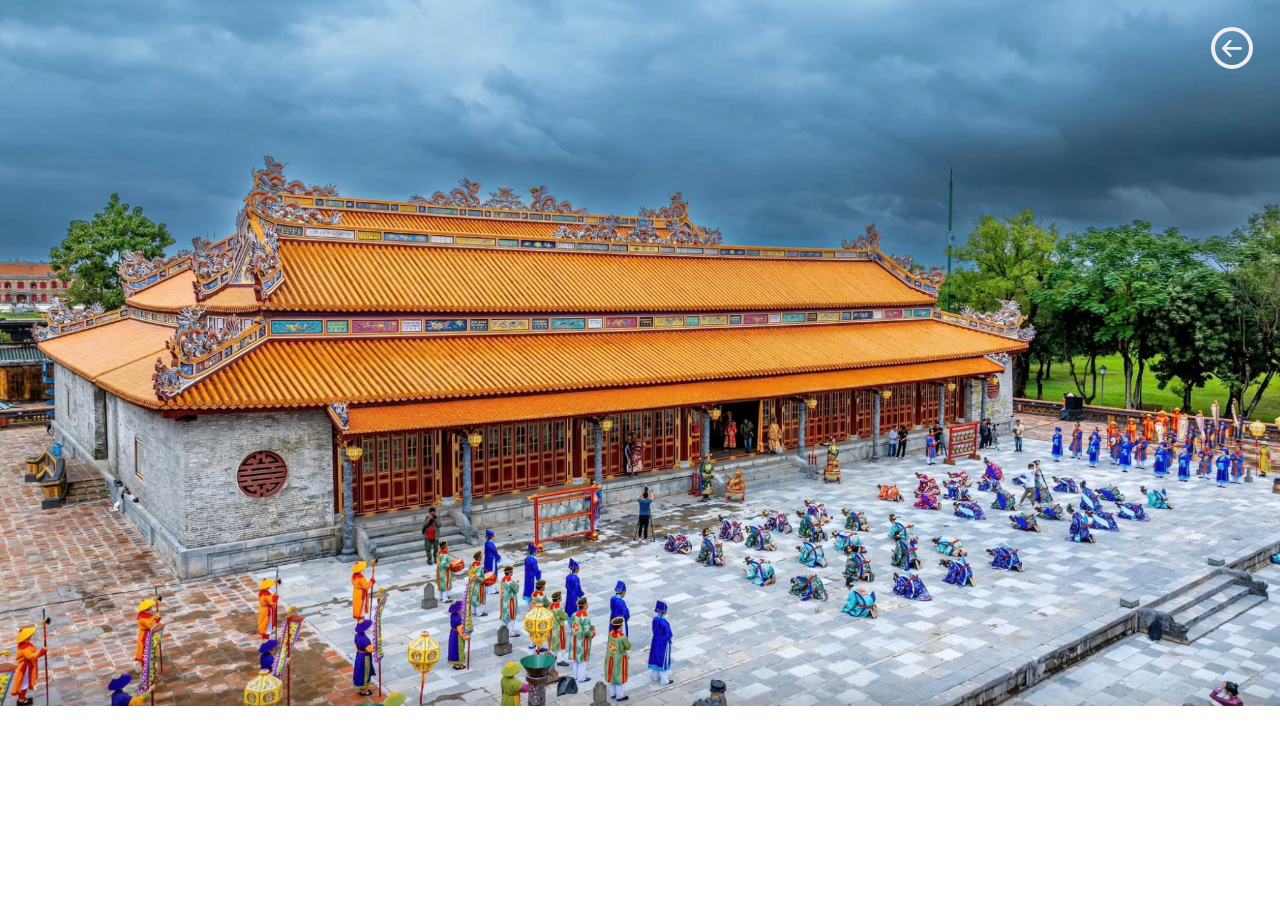
<file: dienthaihoa.html>
<!DOCTYPE html>
<html lang="en">
<head>
    <meta charset="UTF-8">
     <link rel="stylesheet" href="style.css">
</head>
<body>
    <img class="anhnen" src="dienthaihoa.png" alt="dienthaihoa">
    <div>
        <a href="index.html"  >
            <button class="button">
  <div class="button-box">
    <span class="button-elem">
      <svg viewBox="0 0 46 40" xmlns="http://www.w3.org/2000/svg">
        <path
          d="M46 20.038c0-.7-.3-1.5-.8-2.1l-16-17c-1.1-1-3.2-1.4-4.4-.3-1.2 1.1-1.2 3.3 0 4.4l11.3 11.9H3c-1.7 0-3 1.3-3 3s1.3 3 3 3h33.1l-11.3 11.9c-1 1-1.2 3.3 0 4.4 1.2 1.1 3.3.8 4.4-.3l16-17c.5-.5.8-1.1.8-1.9z"
        ></path>
      </svg>
    </span>
    <span class="button-elem">
      <svg viewBox="0 0 46 40">
        <path
          d="M46 20.038c0-.7-.3-1.5-.8-2.1l-16-17c-1.1-1-3.2-1.4-4.4-.3-1.2 1.1-1.2 3.3 0 4.4l11.3 11.9H3c-1.7 0-3 1.3-3 3s1.3 3 3 3h33.1l-11.3 11.9c-1 1-1.2 3.3 0 4.4 1.2 1.1 3.3.8 4.4-.3l16-17c.5-.5.8-1.1.8-1.9z"
        ></path>
      </svg>
    </span>
  </div>
</button>
    </div>
</body>
</html>
</file>
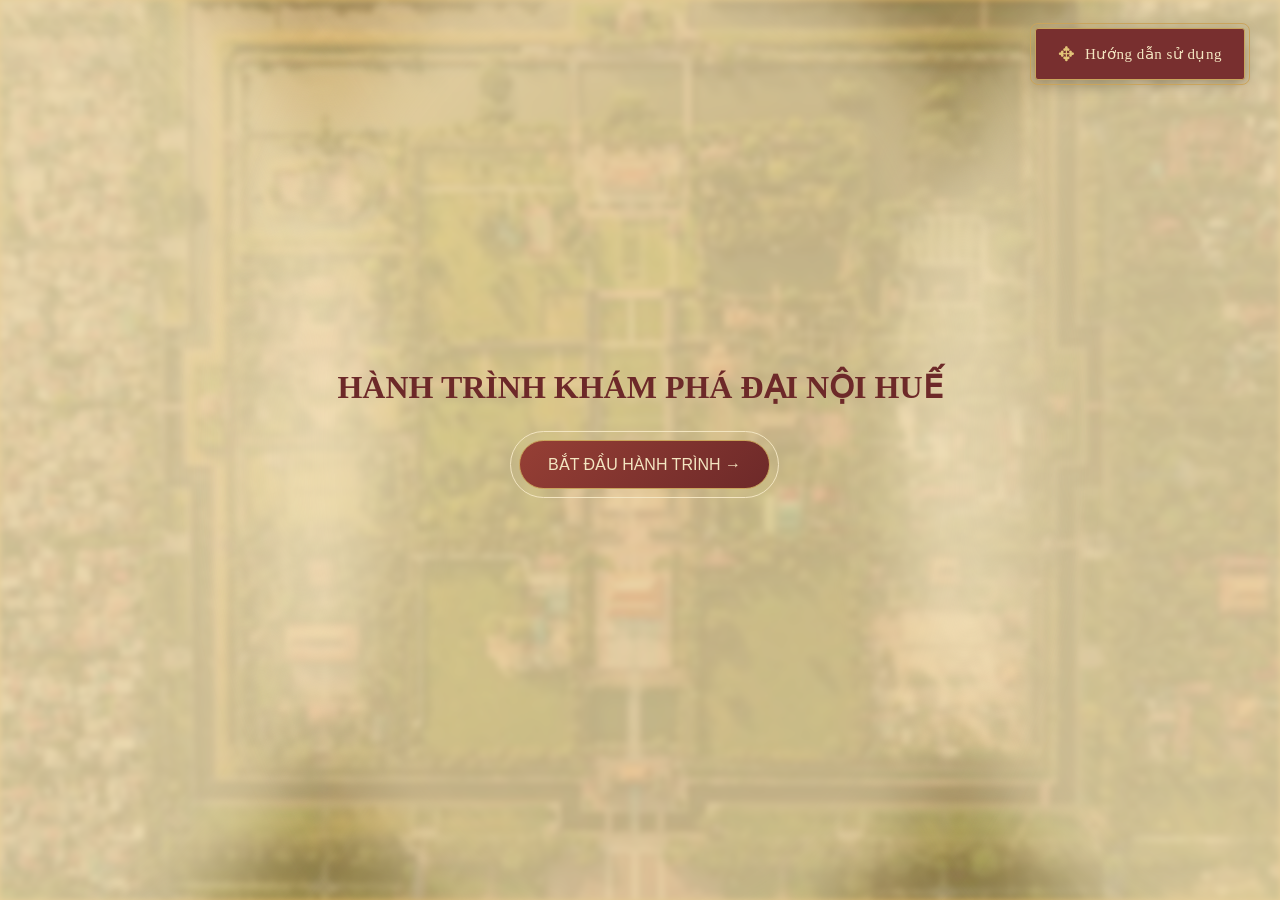
<file: intro.html>
<!DOCTYPE html>
<html lang="vi">
<head>
    <meta charset="UTF-8">
    <meta name="viewport" content="width=device-width, initial-scale=1.0">
    <title>Hành trình khám phá Đại Nội Huế</title>
    <link rel="stylesheet" href="intro.css">
</head>
<body>
    
<a href="huongdan/huongdan.html"
   class="btn-huongdan">
    <span class="icon-huongdan">✥</span>
    <span>Hướng dẫn sử dụng</span>
</a>

    <div id="intro">

        <img src="dai-noi.png"
             class="background-image"
             alt="Đại Nội Huế">

        <!-- Các đám mây -->
        <div class="cloud cloud-1"></div>
        <div class="cloud cloud-2"></div>
        <div class="cloud cloud-3"></div>

        <div class="intro-content">
           <h1 style="color:#6d2929
">
    HÀNH TRÌNH KHÁM PHÁ ĐẠI NỘI HUẾ
</h1>

            <button id="startButton">
                BẮT ĐẦU HÀNH TRÌNH →
            </button>
        </div>

    </div>

    <script src="intro.js"></script>
</body>
</html>
</file>
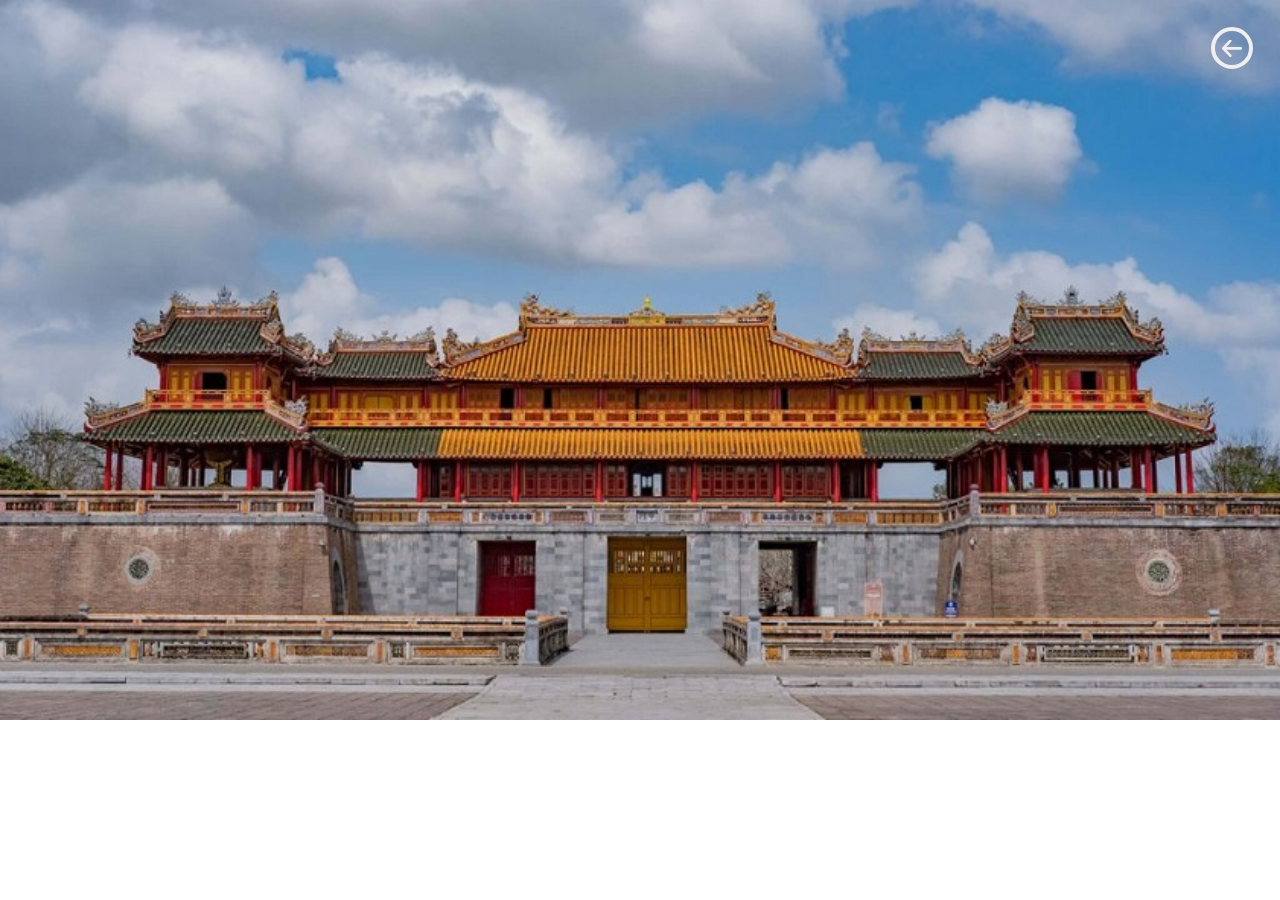
<file: ngomon.html>
<!DOCTYPE html>
<html lang="en">
<head>
    <meta charset="UTF-8">
     <link rel="stylesheet" href="style.css">
</head>
<body>
    <img class="anhnen" src="ngo-mon-hue-1.jpg" alt="ngomon">
    <div>
        <a href="index.html"  >
            <button class="button">
  <div class="button-box">
    <span class="button-elem">
      <svg viewBox="0 0 46 40" xmlns="http://www.w3.org/2000/svg">
        <path
          d="M46 20.038c0-.7-.3-1.5-.8-2.1l-16-17c-1.1-1-3.2-1.4-4.4-.3-1.2 1.1-1.2 3.3 0 4.4l11.3 11.9H3c-1.7 0-3 1.3-3 3s1.3 3 3 3h33.1l-11.3 11.9c-1 1-1.2 3.3 0 4.4 1.2 1.1 3.3.8 4.4-.3l16-17c.5-.5.8-1.1.8-1.9z"
        ></path>
      </svg>
    </span>
    <span class="button-elem">
      <svg viewBox="0 0 46 40">
        <path
          d="M46 20.038c0-.7-.3-1.5-.8-2.1l-16-17c-1.1-1-3.2-1.4-4.4-.3-1.2 1.1-1.2 3.3 0 4.4l11.3 11.9H3c-1.7 0-3 1.3-3 3s1.3 3 3 3h33.1l-11.3 11.9c-1 1-1.2 3.3 0 4.4 1.2 1.1 3.3.8 4.4-.3l16-17c.5-.5.8-1.1.8-1.9z"
        ></path>
      </svg>
    </span>
  </div>
</button>
    </div>
</body>
</html>
</file>
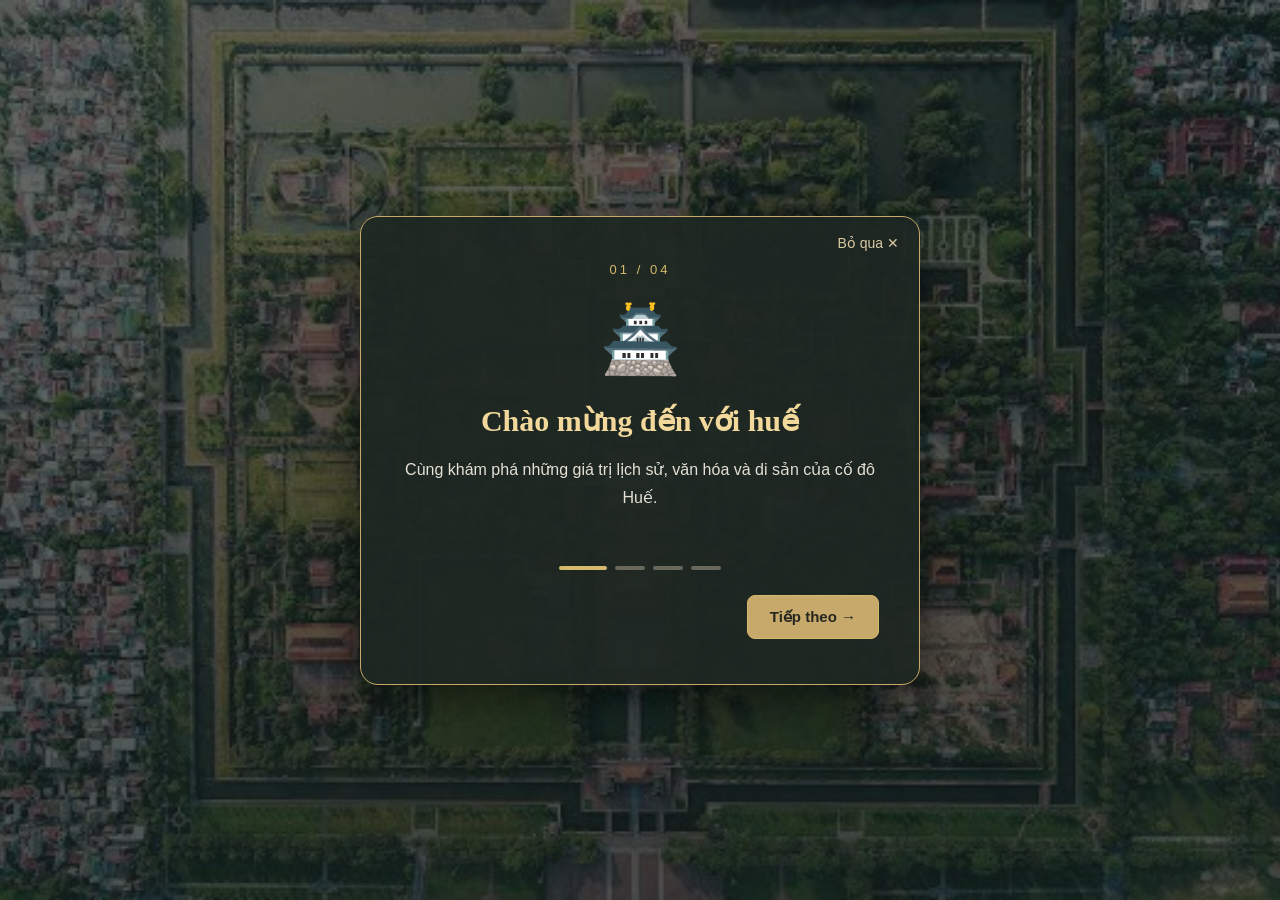
<file: huongdan/huongdan.html>
<!DOCTYPE html>
<html lang="vi">
<head>
    <meta charset="UTF-8">
    <meta name="viewport" content="width=device-width, initial-scale=1.0">
    <title>Hướng dẫn khám phá Huế</title>
    <link rel="stylesheet" href="huongdan.css">
</head>
<body>

    <div class="guide">
       <a href="../intro.html"> <button class="skip" id="skip">Bỏ qua ✕</button> </a>

        <div class="guide-content">
            <div class="step-number" id="stepNumber">01 / 04</div>

            <div class="icon" id="guideIcon">🏯</div>

            <h1 id="guideTitle">Chào mừng đến với Huế</h1>

            <p id="guideText">
                Cùng khám phá những giá trị lịch sử,
                văn hóa và di sản của cố đô Huế.
            </p>

            <div class="progress">
                <span class="progress-bar active"></span>
                <span class="progress-bar"></span>
                <span class="progress-bar"></span>
                <span class="progress-bar"></span>
            </div>

            <div class="buttons">
                <button id="back" class="back">Quay lại</button>
                <button id="next" class="next">
                    Tiếp theo →
                </button>
            </div>
        </div>
    </div>

    <script src="huongdan.js"></script>
</body>
</html>
</file>
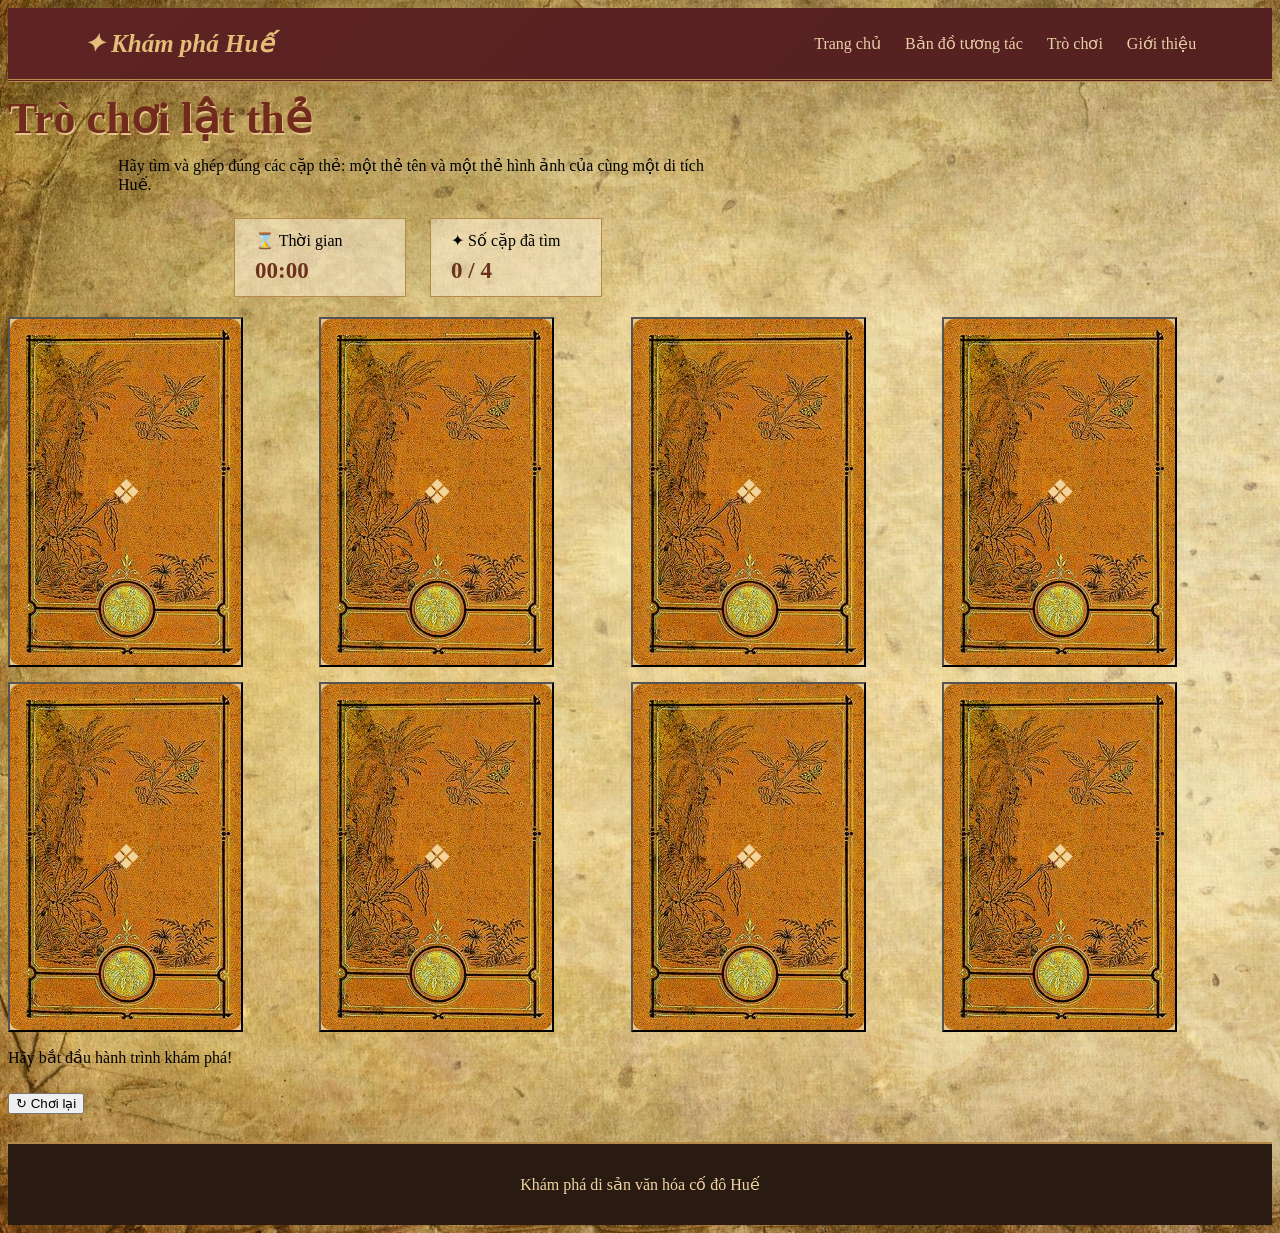
<file: TTNNĐ/trochoi.html>
<!DOCTYPE html>
<html lang="vi">
<head>
    <meta charset="UTF-8">
    <meta name="viewport" content="width=device-width, initial-scale=1.0">
    <title>Trò chơi lật thẻ | Khám phá Huế</title>

    <link rel="stylesheet" href="trochoi.css">
    <script src="trochoi.js" defer></script>
</head>

<body background="images/anhnnen.jpg" style="background-size: cover;">
    <header class="site-header">
        <a href="../intro.html" class="logo">✦ Khám phá Huế</a>

        <nav>
            <a href="../intro.html">Trang chủ</a>
            <a href="../index.html">Bản đồ tương tác</a>
            <a href="trochoi.html" class="act">Trò chơi</a>
            <a href="#">Giới thiệu</a>
        </nav>
    </header>

    <main class="game-container" id="game">
        <div class="ornament"></div>

        <h1>Trò chơi lật thẻ</h1>

        <p class="description">
            Hãy tìm và ghép đúng các cặp thẻ:
            một thẻ tên và một thẻ hình ảnh của cùng một di tích Huế.
        </p>

        <section class="game-info">
            <div class="info-box">
                <span>⌛ Thời gian</span>
                <strong id="timer">00:00</strong>
            </div>

            <div class="info-box">
                <span>✦ Số cặp đã tìm</span>
                <strong id="score">0 / 4</strong>
            </div>
        </section>

        <div class="game-board" id="gameBoard"></div>

        <p id="gameMessage" aria-live="polite">
            Hãy bắt đầu hành trình khám phá!
        </p>

        <button id="restartButton" type="button">
            ↻ Chơi lại
        </button>

        <div class="ornament bottom-ornament"></div>
    </main>

    <footer>
        <p>Khám phá di sản văn hóa cố đô Huế</p>
    </footer>
</body>
</html>
</file>
<file: style.css>
body {
    margin: 0;
}

.bando {
    position: relative;
    width: 100%;
}

.anhnen {
    display: block;
    width: 100%;
    height: auto;
}

.loader {
    width: 25px;
    height: 25px;
    position: relative;
    transform: rotate(45deg);
}

.loader::before,
.loader::after {
    content: "";
    position: absolute;
    inset: 0;
    border-radius: 50% 50% 0 50%;
    background: radial-gradient(
        circle 7.5px at 50% 50%,
        transparent 94%,
        #ff4747
    );
}

.loader::after {
    animation: pulse 1s infinite;
}

@keyframes pulse {
    to {
        transform: scale(2);
        opacity: 0;
    }
}
.diem-den {
    position: absolute;
    transform: translate(-50%, -50%);
    width: 25px;
    height: 25px;
    display: block;
    z-index: 10;
    top: 82%;
    left: 49.5%;
}

/* Nội dung popup */
.diem-den::before {
    content: "Cổng Ngọ Môn";
    position: absolute;
    bottom: 55px;
    left: 50%;
    transform: translateX(-50%);
    
    background-color: white;
    color: #333;
    padding: 8px 12px;
    border-radius: 6px;
    font-size: 14px;
    white-space: nowrap;
    
    box-shadow: 0 2px 8px rgba(0, 0, 0, 0.25);
    
    opacity: 0;
    visibility: hidden;
    transition: 0.2s;
}

/* Hiện popup khi rê chuột */
.diem-den:hover::before {
    opacity: 1;
    visibility: visible;
}

.diem-den1 {
    position: absolute;
    transform: translate(-50%, -50%);
    width: 25px;
    height: 25px;
    display: block;
    z-index: 10;
    top: 62%;
    left: 49.5%;
}

/* Nội dung popup */
.diem-den1::before {
    content: "Điện Thái Hòa";
    position: absolute;
    bottom: 55px;
    left: 50%;
    transform: translateX(-50%);
    
    background-color: white;
    color: #333;
    padding: 8px 12px;
    border-radius: 6px;
    font-size: 14px;
    white-space: nowrap;
    
    box-shadow: 0 2px 8px rgba(0, 0, 0, 0.25);
    
    opacity: 0;
    visibility: hidden;
    transition: 0.2s;
}

/* Hiện popup khi rê chuột */
.diem-den1:hover::before {
    opacity: 1;
    visibility: visible;
}
.button {
  display: block;
  position: relative;
  width: 56px;
  height: 56px;
  margin: 0;
  overflow: hidden;
  outline: none;
  background-color: transparent;
  cursor: pointer;
  border: 0;
  position: fixed;
  top: 20px;
  right: 20px;
}

.button:before,
.button:after {
  content: "";
  position: absolute;
  border-radius: 50%;
  inset: 7px;
}

.button:before {
  border: 4px solid #f0eeef;
  transition: opacity 0.4s cubic-bezier(0.77, 0, 0.175, 1) 80ms,
    transform 0.5s cubic-bezier(0.455, 0.03, 0.515, 0.955) 80ms;
}

.button:after {
  border: 4px solid #96daf0;
  transform: scale(1.3);
  transition: opacity 0.4s cubic-bezier(0.165, 0.84, 0.44, 1),
    transform 0.5s cubic-bezier(0.25, 0.46, 0.45, 0.94);
  opacity: 0;
}

.button:hover:before,
.button:focus:before {
  opacity: 0;
  transform: scale(0.7);
  transition: opacity 0.4s cubic-bezier(0.165, 0.84, 0.44, 1),
    transform 0.5s cubic-bezier(0.25, 0.46, 0.45, 0.94);
}

.button:hover:after,
.button:focus:after {
  opacity: 1;
  transform: scale(1);
  transition: opacity 0.4s cubic-bezier(0.77, 0, 0.175, 1) 80ms,
    transform 0.5s cubic-bezier(0.455, 0.03, 0.515, 0.955) 80ms;
}

.button-box {
  display: flex;
  position: absolute;
  top: 0;
  left: 0;
}

.button-elem {
  display: block;
  width: 20px;
  height: 20px;
  margin: 17px 18px 0 18px;
  transform: rotate(180deg);
  fill: #f0eeef;
}

.button:hover .button-box,
.button:focus .button-box {
  transition: 0.4s;
  transform: translateX(-56px);
}
.site-header {
    display: flex;
    align-items: center;
    justify-content: space-between;
    gap: 20px;
    flex-wrap: wrap;
    padding: 18px 6%;
     background: linear-gradient(135deg, #5f2323, #542020);
    border-bottom: 3px double #b58a49;
    color: #efd29b;
}.logo {
    color: #e4bd78;
    text-decoration: none;
    font-size: 25px;
    font-style: italic;
    font-weight: bold;
}

.site-header nav {
    display: flex;
    gap: 24px;
    flex-wrap: wrap;
}

.site-header nav a {
    color: #e8d1a8;
    text-decoration: none;
    padding: 8px 0;
    transition: color 0.25s;
}

.site-header nav a:hover,
.site-header nav a.active {
    color: #e8b95e;
    border-bottom: 2px solid #c59a4d;
}
</file>
<file: intro.css>
#intro {
    position: fixed;
    inset: 0;
    z-index: 1000;
    overflow: hidden;

    display: flex;
    flex-direction: column;
    align-items: center;
    justify-content: center;

    background: #d5af62;
    transition: opacity 1.5s ease;
}

.cloud {
    position: absolute;
    width: 60%;
    height: 120%;
    top: -10%;

    background:#F3E5C1;
    filter: blur(35px);
    border-radius: 50%;

    transition: transform 2s ease;
}

.cloud-1 {
    left: -30%;
    opacity: 0.6;
}

.cloud-2 {
    right: -30%;
    opacity: 0.6;
}

.cloud-3 {
    left: 20%;
    opacity: 0.5;
}

#intro.hide {
    opacity: 0;
    pointer-events: none;
}

#intro.hide .cloud-1 {
    transform: translateX(-120%);
}

#intro.hide .cloud-2 {
    transform: translateX(120%);
}

#intro.hide .cloud-3 {
    transform: translateY(-120%);
}

#intro h1 {
    position: relative;
    z-index: 2;
    text-align: center;
    top: -30%;
}

#startButton {
    position: relative;
    z-index: 2;

    padding: 14px 28px;
    border-radius: 30px;
     border: 1px solid #c9a45c;
    outline: 1px solid ;
    outline-offset: 8px;

    background: linear-gradient(135deg, #963f35, #6d2929);
    color: #F3E5C1;
    font-size: 16px;

    cursor: pointer;
    transition: 0.3s;
    left: 30%;
    top: -20%;

}

#startButton:hover {
    background: linear-gradient(135deg, #963f35, #6d2929);
    transform: scale(1.08);
}
.background-image {
    position: absolute;
    inset: 0;

    width: 100%;
    height: 100%;
    object-fit: cover;

    opacity: 0.35;
    filter: blur(3px);

    z-index: 0;
    transition: transform 2s ease, opacity 2s ease;
}

#intro .cloud {
    z-index: 1;
}

#intro h1,
#intro #startButton {
    z-index: 2;
}
#intro.hide .background-image {
    transform: scale(1.08);
    opacity: 0;
}


/* Khung chứa nút hướng dẫn */
.guide-button-container {
    position: fixed;
    top: 28px;
    right: 35px;
    z-index: 99999;
}

/* Nút hướng dẫn phong cách cung đình Huế */
.btn-huongdan {
    display: inline-flex;
    align-items: center;
    justify-content: center;
    gap: 10px;

    padding: 13px 22px;
    background: linear-gradient(135deg, #782f2f, #542020);
    color: #f3e5c1;

    font-family: Georgia, "Times New Roman", serif;
    font-size: 15px;
    letter-spacing: 0.5px;
    text-decoration: none;

    border: 1px solid #c9a45c;
    outline: 1px solid #542020;
    outline-offset: 8px;
    border-radius: 3px;

    box-shadow: 0 5px 15px rgba(0, 0, 0, 0.25);
    transition: background 0.3s ease,
                color 0.3s ease,
                transform 0.3s ease,
                box-shadow 0.3s ease;
}

.icon-huongdan {
    color: #e3c579;
    font-size: 20px;
    transition: transform 0.3s ease;
}

.btn-huongdan:hover {
    background: linear-gradient(135deg, #963f35, #6d2929);
    color: #fff3d2;
    border-color: #f0d58c;
    box-shadow: 0 0 12px #c9a45c59;
    transform: translateY(-2px);
}

.btn-huongdan:hover .icon-huongdan {
    transform: rotate(90deg);
}

.btn-huongdan:active {
    transform: translateY(1px);
}

.btn-huongdan:focus-visible {
    outline: 2px solid #f0d58c;
    outline-offset: 5px;
}
body > .btn-huongdan {
    position: fixed !important;
    top: 28px !important;
    right: 35px !important;

    z-index: 2147483647 !important;

    display: inline-flex !important;
    visibility: visible !important;
    opacity: 1 !important;
    pointer-events: auto !important;

    align-items: center;
    gap: 10px;
    padding: 13px 22px;

    background: #782f2f;
    color: #f3e5c1;
    text-decoration: none;
    font-family: Georgia, serif;

    border: 1px solid #c9a45c;
    outline: 1px solid #c9a45c;
    outline-offset: 4px;
}
</file>
<file: huongdan/huongdan.css>
* {
    margin: 0;
    padding: 0;
    box-sizing: border-box;
}

body {
    min-height: 100vh;
    display: flex;
    justify-content: center;
    align-items: center;
    font-family: Arial, sans-serif;
    background:
        linear-gradient(rgba(20, 30, 29, 0.65),
                        rgba(20, 30, 29, 0.75)),
        url("dai-noi.png") center/cover no-repeat;
    color: #f8f1df;
}

.guide {
    position: relative;
    width: 90%;
    max-width: 560px;
    padding: 45px 40px;
    background: rgba(30, 38, 34, 0.92);
    border: 1px solid #c6a96b;
    border-radius: 18px;
    box-shadow: 0 15px 50px #0008;
    text-align: center;
}

.skip {
    position: absolute;
    top: 18px;
    right: 20px;
    border: none;
    background: none;
    color: #d8c9a4;
    cursor: pointer;
    font-size: 14px;
}

.step-number {
    color: #d7b96e;
    font-size: 13px;
    letter-spacing: 3px;
}

.icon {
    font-size: 65px;
    margin: 25px 0;
}

h1 {
    font-family: Georgia, serif;
    font-size: 30px;
    margin-bottom: 18px;
    color: #f2d99b;
}

p {
    font-size: 16px;
    line-height: 1.8;
    color: #e4e0d5;
    min-height: 85px;
}

.progress {
    display: flex;
    justify-content: center;
    gap: 8px;
    margin: 25px 0;
}

.progress-bar {
    width: 30px;
    height: 4px;
    border-radius: 5px;
    background: #68685b;
    transition: 0.3s;
}

.progress-bar.active {
    width: 48px;
    background: #d7b96e;
}

.buttons {
    display: flex;
    justify-content: space-between;
    gap: 12px;
}

.buttons button {
    padding: 12px 22px;
    border-radius: 8px;
    cursor: pointer;
    font-size: 15px;
    transition: 0.25s;
}

.back {
    border: 1px solid #c6a96b;
    color: #f8f1df;
    background: transparent;
}

.next {
    border: 1px solid #d7b96e;
    background: #c6a96b;
    color: #25271f;
    font-weight: bold;
}

.buttons button:hover {
    transform: translateY(-2px);
    filter: brightness(1.15);
}

@media (max-width: 480px) {
    .guide {
        padding: 45px 22px 28px;
    }

    h1 {
        font-size: 25px;
    }
}
</file>
<file: TTNNĐ/trochoi.css>
/* Thanh điều hướng */
.site-header {
    display: flex;
    align-items: center;
    justify-content: space-between;
    gap: 20px;
    flex-wrap: wrap;
    padding: 18px 6%;
   background: linear-gradient(135deg, #5f2323, #542020);
    border-bottom: 3px double #b58a49;
    color: #efd29b;
}

.logo {
    color: #e4bd78;
    text-decoration: none;
    font-size: 25px;
    font-style: italic;
    font-weight: bold;
}

.site-header nav {
    display: flex;
    gap: 24px;
    flex-wrap: wrap;
}

.site-header nav a {
    color: #e8d1a8;
    text-decoration: none;
    padding: 8px 0;
    transition: color 0.25s;
}

.site-header nav a:hover,
.site-header nav a.active {
    color: #e8b95e;
    border-bottom: 2px solid #c59a4d;
}

.game-container {
    max-width: 820px;
}

.ornament {
    color: #986a32;
    font-size: 24px;
    margin-bottom: 10px;
}

.bottom-ornament {
    margin-top: 28px;
    margin-bottom: 0;
}

.game-container h1 {
    color: #702b1c;
    font-size: clamp(30px, 5vw, 44px);
    margin: 10px 0;
    text-shadow: 1px 2px #e5c58b;
}

.description {
    max-width: 600px;
    margin: 12px auto 24px;
}

.game-info {
    display: flex;
    justify-content: center;
    gap: 24px;
    flex-wrap: wrap;
    margin: 20px auto;
}

.info-box {
    display: flex;
    flex-direction: column;
    gap: 8px;
    min-width: 130px;
    padding: 12px 20px;
    border: 1px solid #b58a49;
    background: rgba(255, 244, 218, 0.5);
}

.info-box strong {
    font-size: 23px;
    color: #6d321c;
}

.game-board {
    display: grid; 
    grid-template-columns: repeat(4, minmax(0, 1fr)); 
    gap: 15px; 
    width: 150%;
    max-width: 1500px;
    margin: 0 auto;
}
.card {
   width: 235px;
   height: 350px;
    background-color: #e5c58b;

}

.card span {
    overflow-wrap:normal
}

#restartButton {
    margin-top: 10px;
}

footer {
    text-align: center;
    padding: 15px;
    color: #f0d4a2;
    background: #291a12;
    border-top: 2px solid #b58a49;
    bottom: 0;
}

@media (max-width: 600px) {
    .site-header {
        justify-content: center;
        text-align: center;
    }

    .site-header nav {
        justify-content: center;
        gap: 14px;
    }

    .game-board {
        grid-template-columns: repeat(3, minmax(0, 1fr));
    }

    .game-info {
        gap: 10px;
    }
}

/* Hai mặt thẻ */
.card {
    position: relative;
    perspective: 1000px; /* Tạo không gian 3D */
    cursor: pointer;
}

/* Thiết lập chung cho cả 2 mặt thẻ */
.card .card-back,
.card .card-front {
    position: absolute;
    top: 0;
    left: 0;
    width: 100%;
    height: 100%;
    backface-visibility: hidden; /* Ẩn mặt sau khi nó quay đi */
    transition: transform 0.5s ease; /* Tốc độ lật thẻ */
    display: flex;
    align-items: center;
    justify-content: center;
    border-radius: 10px;
}

/* Mặc định: Mặt trước bị lật ra sau (ẩn), mặt sau hiển thị */
.card .card-front {
    transform: rotateY(180deg);
}

.card .card-back {
    transform: rotateY(0deg);
    color: #f2d49a;
    font-size: 34px;
  background-image: url(images/nenthe.jpg);
  border-radius: 10px;
}

/* Khi thẻ bị lật hoặc đã khớp: Mặt trước xoay về 0deg, mặt sau xoay ra sau */
.card.flipped .card-front,
.card.matched .card-front {
    transform: rotateY(0deg);
}

.card.flipped .card-back,
.card.matched .card-back {
    transform: rotateY(-180deg);
}

.card .card-front img {
    width: 100%;
    height: 100%;
    object-fit: cover;
}

.card:focus-visible {
    outline: 3px solid #e4bd78;
    outline-offset: 3px;
}
</file>
